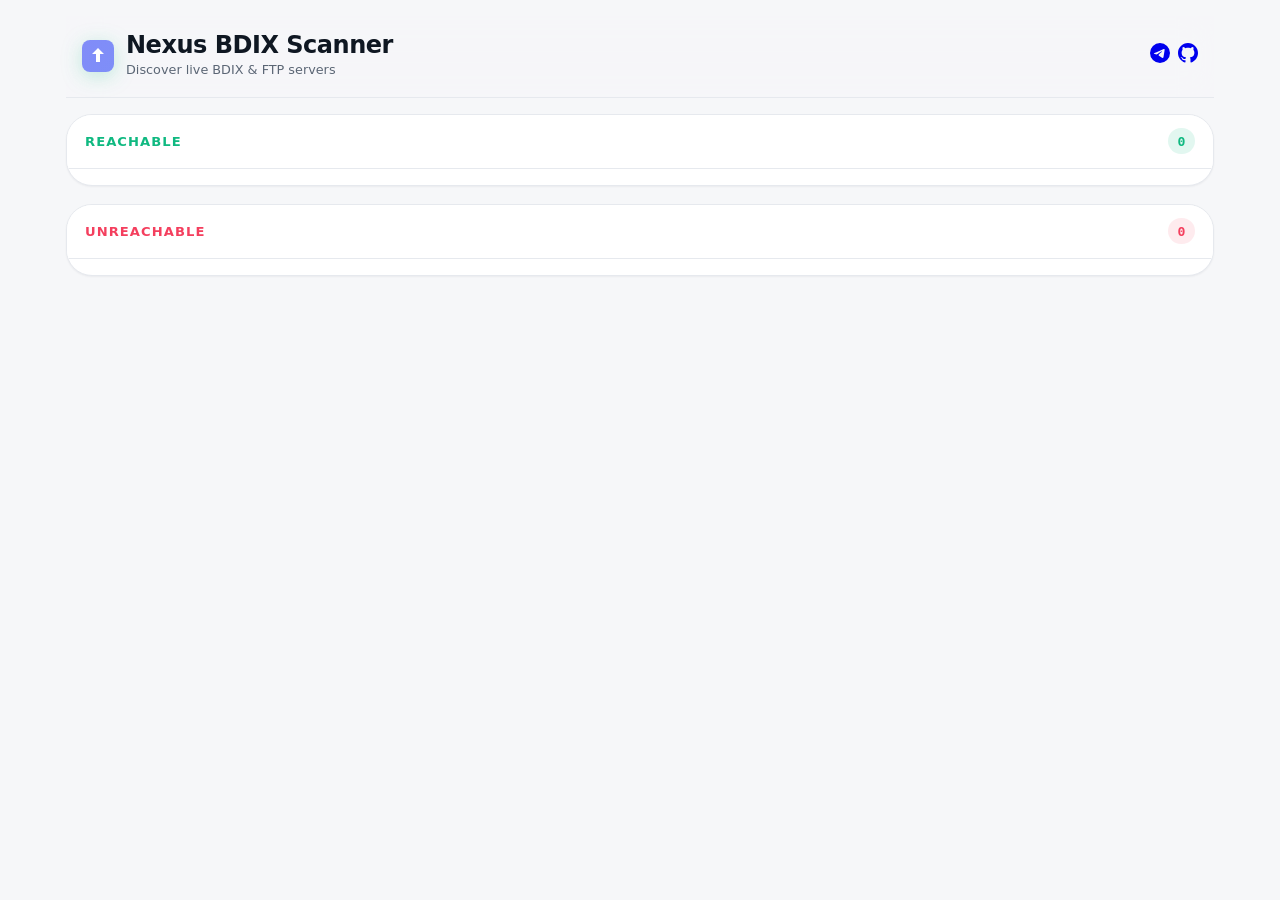
<file: embed.html>
<!DOCTYPE html>
<html lang="en">
<head>
    <meta charset="UTF-8">
    <meta name="viewport" content="width=device-width, initial-scale=1.0">
    <title>Nexus BDIX Scanner — Embed</title>
    <link rel="stylesheet" href="style.css">
    <style>
        body { padding-bottom: 0; }
        .app-container { padding: 1rem; }
        .app-header { position: static; margin: 0 0 1rem; padding: 1rem; }
        .stats-section, .progress-section, .toolbar-section, .submit-section, .app-footer, .ambient-bg { display: none; }
        .results-grid { grid-template-columns: 1fr; }
        .results-panel { max-height: 420px; }
    </style>
</head>
<body>
    <div class="ambient-bg" aria-hidden="true">
        <div class="gradient-orb orb-1"></div>
        <div class="gradient-orb orb-2"></div>
        <div class="gradient-orb orb-3"></div>
    </div>
    <main class="app-container">
        <header class="app-header">
            <div class="header-content">
                <div class="brand">
                    <div class="logo">
                        <svg width="32" height="32" viewBox="0 0 32 32" fill="none" xmlns="http://www.w3.org/2000/svg">
                            <rect width="32" height="32" rx="8" fill="url(#logo-gradient)"/>
                            <path d="M16 8L22 14H18V22H14V14H10L16 8Z" fill="white"/>
                            <defs>
                                <linearGradient id="logo-gradient" x1="0" y1="0" x2="32" y2="32">
                                    <stop stop-color="#818cf8"/>
                                    <stop offset="1" stop-color="#22d3ee"/>
                                </linearGradient>
                            </defs>
                        </svg>
                    </div>
                    <div class="brand-text">
                        <h1 class="app-title">Nexus <span class="gradient-text">BDIX Scanner</span></h1>
                        <p class="app-subtitle">Discover live BDIX & FTP servers</p>
                    </div>
                </div>
                <nav class="social-links">
                    <a href="https://t.me/n0b0jit_nexus" target="_blank" rel="noopener" class="social-link" aria-label="Join Telegram">
                        <svg width="20" height="20" viewBox="0 0 24 24" fill="currentColor"><path d="M11.944 0A12 12 0 0 0 0 12a12 12 0 0 0 12 12 12 12 0 0 0 12-12A12 12 0 0 0 12 0a12 12 0 0 0-.056 0zm4.962 7.224c.1-.002.321.023.465.14a.506.506 0 0 1 .171.325c.016.093.036.306.02.472-.18 1.898-.962 6.502-1.36 8.627-.168.9-.499 1.201-.82 1.23-.696.065-1.225-.46-1.9-.902-1.056-.693-1.653-1.124-2.678-1.8-1.185-.78-.417-1.21.258-1.91.177-.184 3.247-2.977 3.307-3.23.007-.032.014-.15-.056-.212s-.174-.041-.249-.024c-.106.024-1.793 1.14-5.061 3.345-.48.33-.913.49-1.302.48-.428-.008-1.252-.241-1.865-.44-.752-.245-1.349-.374-1.297-.789.027-.216.325-.437.893-.663 3.498-1.524 5.83-2.529 6.998-3.014 3.332-1.386 4.025-1.627 4.476-1.635z"/></svg>
                    </a>
                    <a href="https://github.com/n0b0jit/nexus-bdix-scanner" target="_blank" rel="noopener" class="social-link" aria-label="Star on GitHub">
                        <svg width="20" height="20" viewBox="0 0 24 24" fill="currentColor"><path d="M12 0c-6.626 0-12 5.373-12 12 0 5.302 3.438 9.8 8.207 11.387.599.111.793-.261.793-.577v-2.234c-3.338.726-4.033-1.416-4.033-1.416-.546-1.387-1.333-1.756-1.333-1.756-1.089-.745.083-.729.083-.729 1.205.084 1.839 1.237 1.839 1.237 1.07 1.834 2.807 1.304 3.492.997.107-.775.418-1.305.762-1.604-2.665-.305-5.467-1.334-5.467-5.931 0-1.311.469-2.381 1.236-3.221-.124-.303-.535-1.524.117-3.176 0 0 1.008-.322 3.301 1.23.957-.266 1.983-.399 3.003-.404 1.02.005 2.047.138 3.006.404 2.291-1.552 3.297-1.23 3.297-1.23.653 1.653.242 2.874.118 3.176.77.84 1.235 1.911 1.235 3.221 0 4.609-2.807 5.624-5.479 5.921.43.372.823 1.102.823 2.222v3.293c0 .319.192.694.801.576 4.765-1.589 8.199-6.086 8.199-11.386 0-6.627-5.373-12-12-12z"/></svg>
                    </a>
                </nav>
            </div>
        </header>

        <section class="results-section" aria-label="Scan results">
            <div class="results-grid">
                <div class="results-panel">
                    <header class="results-header">
                        <h2 class="results-title">Reachable</h2>
                        <span class="results-count" id="onlinePill">0</span>
                    </header>
                    <ul id="urlList" class="results-list" aria-live="polite"></ul>
                </div>
                <div class="results-panel">
                    <header class="results-header">
                        <h2 class="results-title">Unreachable</h2>
                        <span class="results-count offline" id="offlinePill">0</span>
                    </header>
                    <ul id="urlList2" class="results-list" aria-live="polite"></ul>
                </div>
            </div>
        </section>

        <div class="toast-container" id="toast" role="status" aria-live="polite"></div>
    </main>

    <script src="script.js"></script>
</body>
</html>
</file>
<file: style.css>
/* ================================================================
   BDIX RADAR — Light "studio" design system
   ================================================================ */

:root {
    --bg-base: #f6f7f9;
    --bg-elevated: #ffffff;
    --bg-surface: #ffffff;
    --bg-sunken: #eef1f4;
    --text-primary: #0f1722;
    --text-secondary: #5b6675;
    --text-muted: #93a0b0;
    --text-inverse: #ffffff;
    --accent: #10b981;
    --accent-2: #0ea5a4;
    --accent-soft: rgba(16, 185, 129, 0.12);
    --accent-glow: rgba(16, 185, 129, 0.35);
    --status-success: #10b981;
    --status-error: #f43f5e;
    --status-warning: #f59e0b;
    --line: #e6e9ee;
    --line-strong: #d7dce3;
    --shadow-sm: 0 1px 2px rgba(15, 23, 34, 0.05);
    --shadow-md: 0 6px 20px rgba(15, 23, 34, 0.08);
    --shadow-lg: 0 18px 50px rgba(15, 23, 34, 0.14);
    --radius-sm: 8px;
    --radius-md: 12px;
    --radius-lg: 18px;
    --radius-xl: 26px;
    --radius-full: 9999px;
    --font-sans: 'Inter', system-ui, -apple-system, 'Segoe UI', Roboto, sans-serif;
    --font-mono: 'JetBrains Mono', ui-monospace, 'SFMono-Regular', Menlo, monospace;
    --ease-out: cubic-bezier(0.22, 1, 0.36, 1);
    --ease-spring: cubic-bezier(0.34, 1.56, 0.64, 1);
    --duration-fast: 140ms;
    --duration-normal: 260ms;
    --duration-slow: 480ms;
    --max-width: 1180px;
}

*, *::before, *::after { margin: 0; padding: 0; box-sizing: border-box; }

html { scroll-behavior: smooth; -webkit-font-smoothing: antialiased; -moz-osx-font-smoothing: grayscale; }

body {
    font-family: var(--font-sans);
    background: var(--bg-base);
    color: var(--text-primary);
    line-height: 1.6;
    min-height: 100vh;
    overflow-x: hidden;
}

.skip-link {
    position: absolute;
    left: -9999px;
    top: 0;
    z-index: 300;
    background: var(--accent);
    color: #fff;
    padding: 0.6rem 1rem;
    border-radius: 0 0 var(--radius-md) 0;
    font-weight: 600;
}
.skip-link:focus { left: 0; }

/* Ambient background */
.ambient-bg { position: fixed; inset: 0; z-index: -1; overflow: hidden; background: var(--bg-base); }
.ambient-glow { position: absolute; border-radius: 50%; filter: blur(120px); opacity: 0.55; pointer-events: none; will-change: transform; }
.glow-1 { width: 480px; height: 480px; background: radial-gradient(circle, rgba(16,185,129,0.28), transparent 70%); top: -140px; left: -120px; animation: floatA 22s ease-in-out infinite; }
.glow-2 { width: 520px; height: 520px; background: radial-gradient(circle, rgba(14,165,164,0.22), transparent 70%); bottom: -160px; right: -120px; animation: floatB 26s ease-in-out infinite; }
.glow-3 { width: 420px; height: 420px; background: radial-gradient(circle, rgba(245,158,11,0.16), transparent 70%); top: 45%; left: 55%; transform: translate(-50%,-50%); animation: pulseGlow 18s ease-in-out infinite; }

@keyframes floatA { 0%,100% { transform: translate(0,0) scale(1); } 50% { transform: translate(40px,30px) scale(1.08); } }
@keyframes floatB { 0%,100% { transform: translate(0,0) scale(1); } 50% { transform: translate(-30px,-30px) scale(1.06); } }
@keyframes pulseGlow { 0%,100% { transform: translate(-50%,-50%) scale(1); opacity: 0.5; } 50% { transform: translate(-50%,-50%) scale(1.12); opacity: 0.75; } }

.app-container { max-width: var(--max-width); margin: 0 auto; padding: var(--radius-xl); min-height: 100vh; display: flex; flex-direction: column; }
.main-content { flex: 1; display: flex; flex-direction: column; gap: var(--radius-xl); }

/* Header */
.app-header {
    position: sticky; top: 0; z-index: 50;
    margin: calc(-1 * var(--radius-xl)) calc(-1 * var(--radius-xl)) var(--radius-xl);
    padding: var(--radius-md) var(--radius-xl);
    background: rgba(246, 247, 249, 0.78);
    backdrop-filter: blur(16px) saturate(160%);
    -webkit-backdrop-filter: blur(16px) saturate(160%);
    border-bottom: 1px solid var(--line);
}
.header-content { max-width: var(--max-width); margin: 0 auto; display: flex; align-items: center; justify-content: space-between; gap: var(--radius-lg); }
.brand { display: flex; align-items: center; gap: var(--radius-md); }
.logo { flex-shrink: 0; line-height: 0; filter: drop-shadow(0 4px 10px rgba(16,185,129,0.25)); }
.brand-text { display: flex; flex-direction: column; gap: 2px; }
.app-title { font-size: clamp(1.15rem, 3vw, 1.5rem); font-weight: 800; letter-spacing: -0.02em; line-height: 1.1; }
.brand-accent { color: var(--accent); }
.app-subtitle { font-size: 0.8rem; color: var(--text-secondary); font-weight: 500; }

.social-links { display: flex; gap: 0.5rem; align-items: center; }
.icon-btn {
    display: inline-flex; align-items: center; justify-content: center;
    width: 42px; height: 42px; border-radius: var(--radius-md);
    background: var(--bg-elevated); border: 1px solid var(--line);
    color: var(--text-secondary); cursor: pointer; text-decoration: none;
    transition: all var(--duration-fast) var(--ease-out);
}
.icon-btn:hover, .icon-btn:focus-visible { color: var(--accent); border-color: var(--accent); transform: translateY(-2px); box-shadow: var(--shadow-sm); }
.icon-btn:focus-visible { outline: 2px solid var(--accent); outline-offset: 2px; }
.icon-btn svg { width: 20px; height: 20px; }

/* Stats */
.stats-section { animation: rise var(--duration-slow) var(--ease-out) both; }
.stats-grid { display: grid; grid-template-columns: repeat(auto-fit, minmax(165px, 1fr)); gap: var(--radius-md); }
.stat-card {
    display: flex; align-items: center; gap: var(--radius-md);
    padding: var(--radius-lg);
    background: var(--bg-surface); border: 1px solid var(--line);
    border-radius: var(--radius-lg); box-shadow: var(--shadow-sm);
    transition: transform var(--duration-normal) var(--ease-out), box-shadow var(--duration-normal) var(--ease-out), border-color var(--duration-normal) var(--ease-out);
}
.stat-card:hover { transform: translateY(-3px); box-shadow: var(--shadow-md); border-color: var(--line-strong); }
.stat-card.tone-online { background: linear-gradient(180deg, rgba(16,185,129,0.07), var(--bg-surface)); }
.stat-card.tone-offline { background: linear-gradient(180deg, rgba(244,63,94,0.06), var(--bg-surface)); }
.stat-card.tone-progress { background: linear-gradient(180deg, rgba(14,165,164,0.06), var(--bg-surface)); }
.stat-icon {
    display: flex; align-items: center; justify-content: center;
    width: 48px; height: 48px; border-radius: var(--radius-md);
    background: var(--bg-sunken); color: var(--text-secondary); flex-shrink: 0;
}
.stat-icon svg { width: 24px; height: 24px; }
.tone-online .stat-icon { color: var(--status-success); background: var(--accent-soft); }
.tone-offline .stat-icon { color: var(--status-error); background: rgba(244,63,94,0.1); }
.tone-progress .stat-icon { color: var(--accent-2); background: rgba(14,165,164,0.1); }
.stat-info { display: flex; flex-direction: column; gap: 2px; min-width: 0; }
.stat-label { font-size: 0.72rem; font-weight: 600; text-transform: uppercase; letter-spacing: 0.08em; color: var(--text-muted); }
.stat-value { font-family: var(--font-mono); font-size: clamp(1.3rem, 4vw, 1.7rem); font-weight: 700; line-height: 1; letter-spacing: -0.02em; }
.stat-value.mono { font-family: var(--font-mono); }
.stat-card.bump { animation: bump 0.4s var(--ease-spring); }

/* Controls */
.controls-section { animation: rise var(--duration-slow) var(--ease-out) 0.06s both; }
.controls-card { padding: var(--radius-xl); background: var(--bg-surface); border: 1px solid var(--line); border-radius: var(--radius-xl); box-shadow: var(--shadow-sm); }
.controls-grid { display: grid; grid-template-columns: repeat(auto-fit, minmax(150px, 1fr)); gap: var(--radius-lg); margin-bottom: var(--radius-lg); }
.control-group { display: flex; flex-direction: column; gap: 0.4rem; }
.control-label { font-size: 0.72rem; font-weight: 600; text-transform: uppercase; letter-spacing: 0.08em; color: var(--text-muted); }
.input-with-unit { position: relative; display: flex; align-items: center; }
.input-with-unit input {
    width: 100%; padding: 0.6rem 3rem 0.6rem 0.9rem;
    background: var(--bg-base); border: 1px solid var(--line);
    border-radius: var(--radius-md); color: var(--text-primary);
    font-family: var(--font-mono); font-size: 0.9rem;
    transition: border-color var(--duration-fast), box-shadow var(--duration-fast);
}
.input-with-unit input:focus { outline: none; border-color: var(--accent); box-shadow: 0 0 0 3px var(--accent-soft); }
.input-unit { position: absolute; right: 0.9rem; font-size: 0.75rem; color: var(--text-muted); font-weight: 600; pointer-events: none; }

.controls-row { display: flex; flex-wrap: wrap; gap: var(--radius-lg); align-items: center; justify-content: space-between; padding-top: var(--radius-lg); border-top: 1px solid var(--line); }
.toggle-group { display: flex; flex-wrap: wrap; gap: 1.1rem; }
.toggle { display: flex; align-items: center; gap: 0.5rem; cursor: pointer; font-size: 0.85rem; color: var(--text-secondary); font-weight: 500; user-select: none; }
.toggle input { position: absolute; opacity: 0; width: 0; height: 0; }
.toggle-slider { position: relative; width: 42px; height: 24px; background: var(--line-strong); border-radius: var(--radius-full); transition: background var(--duration-normal) var(--ease-out); flex-shrink: 0; }
.toggle-slider::after { content: ''; position: absolute; top: 3px; left: 3px; width: 18px; height: 18px; background: #fff; border-radius: 50%; box-shadow: var(--shadow-sm); transition: transform var(--duration-normal) var(--ease-spring); }
.toggle input:checked + .toggle-slider { background: var(--accent); }
.toggle input:checked + .toggle-slider::after { transform: translateX(18px); }
.toggle input:focus-visible + .toggle-slider { outline: 2px solid var(--accent); outline-offset: 2px; }
.toggle:hover .toggle-slider { border-color: var(--accent); }
.action-group { display: flex; gap: 0.5rem; }

/* Buttons */
.btn {
    display: inline-flex; align-items: center; justify-content: center; gap: 0.5rem;
    padding: 0.6rem 1.2rem; font-family: var(--font-sans); font-size: 0.9rem; font-weight: 600;
    border: 1px solid transparent; border-radius: var(--radius-md); cursor: pointer; text-decoration: none;
    white-space: nowrap; transition: all var(--duration-fast) var(--ease-out); line-height: 1;
}
.btn:active { transform: scale(0.97); }
.btn:focus-visible { outline: 2px solid var(--accent); outline-offset: 2px; }
.btn-primary { background: var(--accent); color: #fff; box-shadow: 0 6px 18px var(--accent-glow); }
.btn-primary:hover { background: #0ea06e; transform: translateY(-2px); box-shadow: 0 10px 26px var(--accent-glow); }
.btn-ghost { background: var(--bg-elevated); color: var(--text-primary); border-color: var(--line); }
.btn-ghost:hover { border-color: var(--accent); color: var(--accent); background: var(--accent-soft); }
.btn-small { padding: 0.42rem 0.85rem; font-size: 0.82rem; }
.btn:disabled { opacity: 0.5; cursor: not-allowed; transform: none !important; }
.btn-icon { width: 18px; height: 18px; flex-shrink: 0; }

.file-input-group { display: flex; align-items: center; gap: var(--radius-md); padding-top: var(--radius-lg); margin-top: var(--radius-lg); border-top: 1px solid var(--line); flex-wrap: wrap; }
.file-label { display: inline-flex; align-items: center; gap: 0.5rem; padding: 0.55rem 0.9rem; background: var(--bg-elevated); border: 1px dashed var(--line-strong); border-radius: var(--radius-md); color: var(--text-secondary); font-size: 0.85rem; font-weight: 500; cursor: pointer; transition: all var(--duration-fast) var(--ease-out); }
.file-label:hover { border-color: var(--accent); color: var(--accent); }
.file-label svg { width: 18px; height: 18px; }
input[type="file"] { display: none; }
.file-meta { font-size: 0.8rem; color: var(--text-muted); font-family: var(--font-mono); }

/* Progress */
.progress-section { animation: rise var(--duration-slow) var(--ease-out) 0.12s both; }
.progress-card { display: flex; align-items: center; gap: var(--radius-xl); padding: var(--radius-xl); background: var(--bg-surface); border: 1px solid var(--line); border-radius: var(--radius-xl); box-shadow: var(--shadow-sm); }
.progress-ring-container { position: relative; width: 116px; height: 116px; flex-shrink: 0; }
.progress-ring { width: 100%; height: 100%; transform: rotate(-90deg); }
.ring-bg { fill: none; stroke: var(--bg-sunken); stroke-width: 9; }
.ring-fg { fill: none; stroke: url(#ringGradient); stroke-width: 9; stroke-linecap: round; transition: stroke-dashoffset var(--duration-slow) var(--ease-out); }
.ring-text { position: absolute; inset: 0; display: flex; align-items: center; justify-content: center; font-family: var(--font-mono); font-size: 1.4rem; font-weight: 700; color: var(--accent); }
.progress-details { flex: 1; min-width: 0; }
.progress-track-wrapper { margin-bottom: 0.8rem; }
.progress-track { height: 12px; background: var(--bg-sunken); border-radius: var(--radius-full); overflow: hidden; }
.progress-fill { height: 100%; width: 0%; background: linear-gradient(90deg, var(--accent), var(--accent-2)); border-radius: var(--radius-full); transition: width var(--duration-slow) var(--ease-out); position: relative; overflow: hidden; }
.progress-shimmer { position: absolute; inset: 0; background: linear-gradient(90deg, transparent, rgba(255,255,255,0.5), transparent); transform: translateX(-100%); animation: shimmer 2s infinite; }
.current-url { display: flex; align-items: center; gap: 0.5rem; padding: 0.5rem 0.85rem; background: var(--bg-base); border: 1px solid var(--line); border-radius: var(--radius-md); font-family: var(--font-mono); font-size: 0.8rem; color: var(--text-secondary); word-break: break-all; }
.url-indicator { width: 8px; height: 8px; border-radius: 50%; background: var(--accent); box-shadow: 0 0 0 0 var(--accent-glow); animation: ping 1.5s ease-in-out infinite; flex-shrink: 0; }

/* Toolbar */
.toolbar-section { animation: rise var(--duration-slow) var(--ease-out) 0.18s both; }
.toolbar-card { display: flex; flex-wrap: wrap; gap: var(--radius-md); align-items: center; justify-content: space-between; padding: 0.75rem var(--radius-lg); background: var(--bg-surface); border: 1px solid var(--line); border-radius: var(--radius-lg); box-shadow: var(--shadow-sm); }
.search-wrapper { position: relative; flex: 1; min-width: 200px; }
.search-icon { position: absolute; left: 0.85rem; top: 50%; transform: translateY(-50%); color: var(--text-muted); pointer-events: none; width: 18px; height: 18px; }
#searchInput { width: 100%; padding: 0.55rem 0.9rem 0.55rem 2.4rem; background: var(--bg-base); border: 1px solid var(--line); border-radius: var(--radius-md); color: var(--text-primary); font-family: var(--font-sans); font-size: 0.9rem; transition: border-color var(--duration-fast), box-shadow var(--duration-fast); }
#searchInput:focus { outline: none; border-color: var(--accent); box-shadow: 0 0 0 3px var(--accent-soft); }
#searchInput::placeholder { color: var(--text-muted); }
.filter-pills { display: inline-flex; background: var(--bg-sunken); border: 1px solid var(--line); border-radius: var(--radius-full); padding: 4px; gap: 4px; }
.pill { padding: 0.4rem 0.9rem; background: transparent; border: none; border-radius: var(--radius-full); color: var(--text-secondary); font-family: var(--font-sans); font-size: 0.8rem; font-weight: 600; cursor: pointer; transition: all var(--duration-fast) var(--ease-out); }
.pill:hover { color: var(--text-primary); }
.pill.active { background: var(--accent); color: #fff; }
.pill:focus-visible { outline: 2px solid var(--accent); outline-offset: 2px; }
.export-group { display: flex; gap: 0.4rem; flex-wrap: wrap; }

/* Results */
.results-section { animation: rise var(--duration-slow) var(--ease-out) 0.24s both; }
.results-grid { display: grid; grid-template-columns: 1fr 1fr; gap: var(--radius-lg); }
.results-panel { position: relative; background: var(--bg-surface); border: 1px solid var(--line); border-radius: var(--radius-xl); box-shadow: var(--shadow-sm); overflow: hidden; display: flex; flex-direction: column; max-height: 520px; }
.results-header { display: flex; align-items: center; justify-content: space-between; padding: 0.85rem var(--radius-lg); border-bottom: 1px solid var(--line); background: var(--bg-surface); position: sticky; top: 0; z-index: 2; }
.results-title { font-size: 0.82rem; font-weight: 700; text-transform: uppercase; letter-spacing: 0.08em; }
.results-panel:first-child .results-title { color: var(--status-success); }
.results-panel:last-child .results-title { color: var(--status-error); }
.results-count { font-family: var(--font-mono); font-size: 0.82rem; font-weight: 700; padding: 0.15rem 0.6rem; background: var(--accent-soft); color: var(--status-success); border-radius: var(--radius-full); }
.results-count.offline { background: rgba(244,63,94,0.1); color: var(--status-error); }
.results-list { list-style: none; overflow-y: auto; padding: 0.5rem; flex: 1; display: flex; flex-direction: column; gap: 0.4rem; }
.results-list li { padding: 0.5rem 0.85rem; background: var(--bg-base); border: 1px solid var(--line); border-radius: var(--radius-md); transition: all var(--duration-fast) var(--ease-out); animation: slideIn var(--duration-normal) var(--ease-out) both; }
.results-list li:hover { background: var(--bg-elevated); border-color: var(--line-strong); transform: translateX(3px); }
.results-list li a { color: var(--text-primary); text-decoration: none; font-family: var(--font-mono); font-size: 0.8rem; word-break: break-all; transition: color var(--duration-fast); }
.results-list li a:hover { color: var(--accent); text-decoration: underline; text-underline-offset: 3px; }
.results-list .online { border-left: 3px solid var(--status-success); }
.results-list .offline { border-left: 3px solid var(--status-error); }
.status-code { display: inline-block; margin-left: 0.5rem; padding: 0.1rem 0.45rem; background: var(--bg-sunken); color: var(--text-secondary); border-radius: var(--radius-sm); font-size: 0.7rem; font-weight: 600; }
.reliability-badge { display: inline-block; margin-left: 0.5rem; padding: 0.1rem 0.45rem; background: var(--accent-soft); color: var(--status-success); border-radius: var(--radius-sm); font-size: 0.7rem; font-weight: 600; }
.results-note { padding: 0.7rem; text-align: center; font-size: 0.78rem; color: var(--text-muted); border-top: 1px solid var(--line); }

.results-list::-webkit-scrollbar { width: 8px; }
.results-list::-webkit-scrollbar-track { background: transparent; }
.results-list::-webkit-scrollbar-thumb { background: var(--line-strong); border-radius: var(--radius-full); }
.results-list::-webkit-scrollbar-thumb:hover { background: var(--text-muted); }

.empty-state { display: flex; flex-direction: column; align-items: center; justify-content: center; gap: 0.5rem; padding: 2.5rem 1rem; text-align: center; color: var(--text-muted); }
.empty-state svg { width: 40px; height: 40px; opacity: 0.5; }
.empty-state p { font-size: 0.85rem; max-width: 24ch; margin: 0; }

/* Toast */
.toast-container { position: fixed; bottom: var(--radius-xl); left: 50%; transform: translateX(-50%) translateY(120px); padding: 0.7rem 1.3rem; background: var(--text-primary); color: #fff; border-radius: var(--radius-lg); font-size: 0.88rem; font-weight: 600; box-shadow: var(--shadow-lg); z-index: 100; opacity: 0; transition: all var(--duration-normal) var(--ease-spring); pointer-events: none; max-width: calc(100vw - 2rem); text-align: center; }
.toast-container.show { opacity: 1; transform: translateX(-50%) translateY(0); }
.toast-container.success { background: var(--accent); }

/* Footer */
.app-footer { padding: var(--radius-xl) 0 var(--radius-lg); text-align: center; border-top: 1px solid var(--line); margin-top: auto; }
.footer-text { font-size: 0.85rem; color: var(--text-muted); }
.footer-text a { color: var(--accent); text-decoration: none; font-weight: 600; }
.footer-text a:hover { text-decoration: underline; }
.visitors-badge { display: inline-flex; align-items: center; gap: 0.35rem; margin-left: 0.4rem; padding: 0.15rem 0.6rem; background: var(--bg-surface); border: 1px solid var(--line); border-radius: var(--radius-full); font-family: var(--font-mono); font-size: 0.75rem; color: var(--text-secondary); }
.visitors-badge svg { width: 14px; height: 14px; }
.visitors-badge[hidden] { display: none; }

/* Modals */
.modal-overlay { position: fixed; inset: 0; z-index: 100; display: flex; align-items: center; justify-content: center; padding: var(--radius-lg); opacity: 0; visibility: hidden; transition: all var(--duration-normal) var(--ease-out); }
.modal-overlay.open { opacity: 1; visibility: visible; }
.modal-backdrop { position: absolute; inset: 0; background: rgba(15, 23, 34, 0.45); backdrop-filter: blur(6px); }
.modal-content { position: relative; max-width: 660px; width: 100%; max-height: 90vh; overflow-y: auto; padding: var(--radius-xl); background: var(--bg-surface); border: 1px solid var(--line); border-radius: var(--radius-xl); box-shadow: var(--shadow-lg); transform: scale(0.96) translateY(10px); transition: transform var(--duration-normal) var(--ease-spring); }
.modal-overlay.open .modal-content { transform: scale(1) translateY(0); }
.modal-close { position: absolute; top: var(--radius-md); right: var(--radius-lg); background: none; border: none; color: var(--text-muted); font-size: 1.8rem; line-height: 1; cursor: pointer; width: 36px; height: 36px; display: flex; align-items: center; justify-content: center; border-radius: var(--radius-md); transition: all var(--duration-fast); }
.modal-close:hover { color: var(--text-primary); background: var(--bg-sunken); }
.modal-title { font-size: 1.25rem; font-weight: 700; margin-bottom: var(--radius-lg); }
.modal-actions { display: flex; gap: 0.5rem; flex-wrap: wrap; margin-top: var(--radius-lg); }
.modal-hint { font-size: 0.85rem; color: var(--text-muted); margin-top: 0.7rem; min-height: 1.2rem; }
.share-canvas { width: 100%; height: auto; border-radius: var(--radius-lg); border: 1px solid var(--line); }

.social-follow-sub { text-align: center; color: var(--text-secondary); margin: -0.4rem 0 var(--radius-lg); }
.social-follow-grid { display: grid; grid-template-columns: 1fr 1fr; gap: var(--radius-md); }
.social-follow-card { display: flex; flex-direction: column; align-items: center; gap: 0.4rem; padding: var(--radius-lg); background: var(--bg-base); border: 1px solid var(--line); border-radius: var(--radius-lg); text-decoration: none; color: var(--text-primary); transition: all var(--duration-normal) var(--ease-out); }
.social-follow-card:hover { transform: translateY(-3px); box-shadow: var(--shadow-md); }
.social-follow-card.fb { border-color: rgba(24,119,242,0.3); }
.social-follow-card.fb:hover { border-color: rgba(24,119,242,0.6); }
.social-follow-card.ig { border-color: rgba(225,48,108,0.3); }
.social-follow-card.ig:hover { border-color: rgba(225,48,108,0.6); }
.social-follow-ico { font-size: 2rem; }
.social-follow-name { font-size: 1rem; font-weight: 700; }
.social-follow-handle { font-size: 0.85rem; color: var(--text-secondary); }

/* YouTube showcase */
.youtube-showcase { display: flex; justify-content: center; padding: var(--radius-lg) 0; animation: rise var(--duration-slow) var(--ease-out) 0.3s both; }
.youtube-showcase[hidden] { display: none; }
.yt-card { display: flex; align-items: center; gap: var(--radius-lg); max-width: 540px; width: 100%; padding: var(--radius-md); background: var(--bg-surface); border: 1px solid var(--line); border-radius: var(--radius-lg); text-decoration: none; color: var(--text-primary); transition: all var(--duration-normal) var(--ease-out); box-shadow: var(--shadow-sm); }
.yt-card:hover { transform: translateY(-3px); border-color: var(--accent); box-shadow: var(--shadow-md); }
.yt-thumb-wrap { position: relative; width: 180px; height: 101px; border-radius: var(--radius-md); overflow: hidden; flex-shrink: 0; background: var(--bg-sunken); }
.yt-thumb { width: 100%; height: 100%; object-fit: cover; transition: transform var(--duration-slow) var(--ease-out); }
.yt-card:hover .yt-thumb { transform: scale(1.05); }
.yt-play { position: absolute; inset: 0; display: flex; align-items: center; justify-content: center; background: rgba(15,23,34,0.25); color: #fff; font-size: 2rem; transition: background var(--duration-fast); }
.yt-card:hover .yt-play { background: rgba(15,23,34,0.45); }
.yt-meta { display: flex; flex-direction: column; gap: 2px; min-width: 0; flex: 1; }
.yt-label { font-size: 0.7rem; font-weight: 700; text-transform: uppercase; letter-spacing: 0.1em; color: var(--accent); }
.yt-title { font-size: 0.95rem; font-weight: 600; overflow: hidden; text-overflow: ellipsis; white-space: nowrap; }

/* Completion CTA */
.completion-cta { position: fixed; bottom: var(--radius-xl); left: 50%; transform: translateX(-50%) translateY(120px); padding: 0.7rem 1.1rem; background: var(--bg-surface); border: 1px solid rgba(16,185,129,0.35); border-radius: var(--radius-lg); box-shadow: var(--shadow-lg); z-index: 90; opacity: 0; visibility: hidden; transition: all var(--duration-normal) var(--ease-spring); }
.completion-cta.show { opacity: 1; visibility: visible; transform: translateX(-50%) translateY(0); }
.cta-content { display: flex; align-items: center; gap: var(--radius-lg); }
.cta-icon { width: 44px; height: 44px; border-radius: var(--radius-md); background: var(--accent-soft); color: var(--status-success); display: flex; align-items: center; justify-content: center; flex-shrink: 0; }
.cta-icon svg { width: 22px; height: 22px; }
.cta-text { display: flex; flex-direction: column; gap: 2px; }
.cta-text strong { font-size: 0.95rem; color: var(--status-success); }
.cta-text span { font-size: 0.82rem; color: var(--text-secondary); }

/* Submit */
.submit-section { animation: rise var(--duration-slow) var(--ease-out) 0.3s both; }
.submit-card { padding: var(--radius-xl); background: var(--bg-surface); border: 1px solid var(--line); border-radius: var(--radius-xl); box-shadow: var(--shadow-sm); }
.submit-title { font-size: 1.1rem; font-weight: 700; margin-bottom: 2px; }
.submit-desc { font-size: 0.9rem; color: var(--text-secondary); margin-bottom: var(--radius-lg); }
.submit-form { display: flex; flex-direction: column; gap: var(--radius-md); }
.form-row { display: flex; gap: 0.5rem; flex-wrap: wrap; }
.form-input { flex: 1; min-width: 180px; padding: 0.55rem 0.9rem; background: var(--bg-base); border: 1px solid var(--line); border-radius: var(--radius-md); color: var(--text-primary); font-family: var(--font-sans); font-size: 0.9rem; transition: border-color var(--duration-fast), box-shadow var(--duration-fast); }
.form-input:focus { outline: none; border-color: var(--accent); box-shadow: 0 0 0 3px var(--accent-soft); }
.form-input::placeholder { color: var(--text-muted); }

/* Update banner */
.update-banner { position: fixed; top: var(--radius-md); left: 50%; transform: translateX(-50%) translateY(-120px); padding: 0.7rem 1rem; background: var(--bg-surface); border: 1px solid var(--accent); border-radius: var(--radius-lg); color: var(--text-primary); font-size: 0.88rem; font-weight: 600; box-shadow: var(--shadow-lg); z-index: 200; display: flex; align-items: center; gap: var(--radius-md); opacity: 0; visibility: hidden; transition: all var(--duration-normal) var(--ease-spring); }
.update-banner.show { opacity: 1; visibility: visible; transform: translateX(-50%) translateY(0); }
.update-banner[hidden] { display: none; }
.update-banner .update-text { color: var(--text-secondary); }
.update-actions { display: flex; gap: 0.4rem; }
.update-banner .btn-ghost { color: var(--text-secondary); }

/* Social popup */
.social-popup { position: fixed; right: var(--radius-lg); bottom: var(--radius-lg); z-index: 90; width: min(360px, calc(100vw - 48px)); background: var(--bg-surface); border: 1px solid var(--line); border-radius: var(--radius-lg); box-shadow: var(--shadow-lg); padding: var(--radius-md); display: flex; flex-direction: column; gap: 0.4rem; animation: slideIn var(--duration-normal) var(--ease-out) both; }
.social-popup[hidden] { display: none; }
.social-popup-x { position: absolute; top: 0.4rem; right: 0.6rem; background: none; border: none; color: var(--text-muted); font-size: 1.4rem; cursor: pointer; line-height: 1; width: 28px; height: 28px; display: flex; align-items: center; justify-content: center; border-radius: var(--radius-sm); transition: all var(--duration-fast); }
.social-popup-x:hover { color: var(--text-primary); background: var(--bg-sunken); }
.social-popup-title { font-size: 0.9rem; font-weight: 600; color: var(--text-primary); margin: 0; padding-right: 2rem; }
.social-popup-embed { position: relative; width: 100%; padding-top: 56.25%; border-radius: var(--radius-md); overflow: hidden; background: var(--bg-sunken); border: 1px solid var(--line); }
.social-popup-embed iframe { position: absolute; inset: 0; width: 100%; height: 100%; border: 0; }
.social-popup-link { display: block; text-align: center; font-size: 0.85rem; color: var(--accent); text-decoration: none; padding: 0.5rem; border-radius: var(--radius-md); background: var(--bg-base); border: 1px solid var(--line); transition: all var(--duration-fast); }
.social-popup-link:hover { background: var(--accent-soft); text-decoration: underline; }

/* Animations */
@keyframes rise { from { opacity: 0; transform: translateY(18px); } to { opacity: 1; transform: translateY(0); } }
@keyframes slideIn { from { opacity: 0; transform: translateX(-12px); } to { opacity: 1; transform: translateX(0); } }
@keyframes ping { 0% { box-shadow: 0 0 0 0 var(--accent-glow); } 70% { box-shadow: 0 0 0 8px rgba(16,185,129,0); } 100% { box-shadow: 0 0 0 0 rgba(16,185,129,0); } }
@keyframes shimmer { 100% { transform: translateX(100%); } }
@keyframes bump { 0% { transform: scale(1); } 40% { transform: scale(1.12); } 100% { transform: scale(1); } }
@keyframes scanPulse { 0%,100% { box-shadow: 0 6px 18px var(--accent-glow); } 50% { box-shadow: 0 6px 18px var(--accent-glow), 0 0 0 6px var(--accent-soft); } }
.btn-primary.scanning { animation: scanPulse 1.8s ease-in-out infinite; }

/* Responsive */
@media (max-width: 768px) {
    .app-container { padding: var(--radius-md); }
    .app-header { margin: calc(-1 * var(--radius-md)) calc(-1 * var(--radius-md)) var(--radius-lg); padding: var(--radius-md); }
    .header-content { flex-direction: column; align-items: flex-start; gap: var(--radius-md); }
    .social-links { align-self: flex-end; }
    .stats-grid { grid-template-columns: repeat(2, 1fr); gap: 0.6rem; }
    .stat-card { padding: var(--radius-md); }
    .stat-icon { width: 40px; height: 40px; }
    .progress-card { flex-direction: column; align-items: stretch; gap: var(--radius-lg); }
    .progress-ring-container { align-self: center; }
    .controls-grid { grid-template-columns: 1fr; gap: var(--radius-md); }
    .controls-row { flex-direction: column; align-items: stretch; }
    .toggle-group { justify-content: space-between; }
    .action-group { width: 100%; }
    .action-group .btn { flex: 1; }
    .results-grid { grid-template-columns: 1fr; }
    .results-panel { max-height: 420px; }
    .toolbar-card { flex-direction: column; align-items: stretch; }
    .search-wrapper { width: 100%; }
    .filter-pills { align-self: stretch; }
    .export-group { flex-wrap: wrap; }
    .youtube-showcase { padding: var(--radius-md) 0; }
    .yt-card { flex-direction: column; text-align: center; }
    .yt-thumb-wrap { width: 100%; height: auto; aspect-ratio: 16/9; }
    .social-popup { right: var(--radius-sm); bottom: var(--radius-sm); width: min(320px, calc(100vw - 28px)); }
}

@media (max-width: 480px) {
    .stats-grid { grid-template-columns: 1fr; }
    .stat-value { font-size: 1.2rem; }
    .form-row { flex-direction: column; }
    .form-input { min-width: 0; }
    .social-follow-grid { grid-template-columns: 1fr; }
    .cta-content { flex-direction: column; text-align: center; gap: var(--radius-sm); }
}

@media (prefers-reduced-motion: reduce) {
    *, *::before, *::after { animation-duration: 0.001ms !important; animation-iteration-count: 1 !important; transition-duration: 0.001ms !important; scroll-behavior: auto !important; }
    .ambient-glow { animation: none; }
}
</file>
